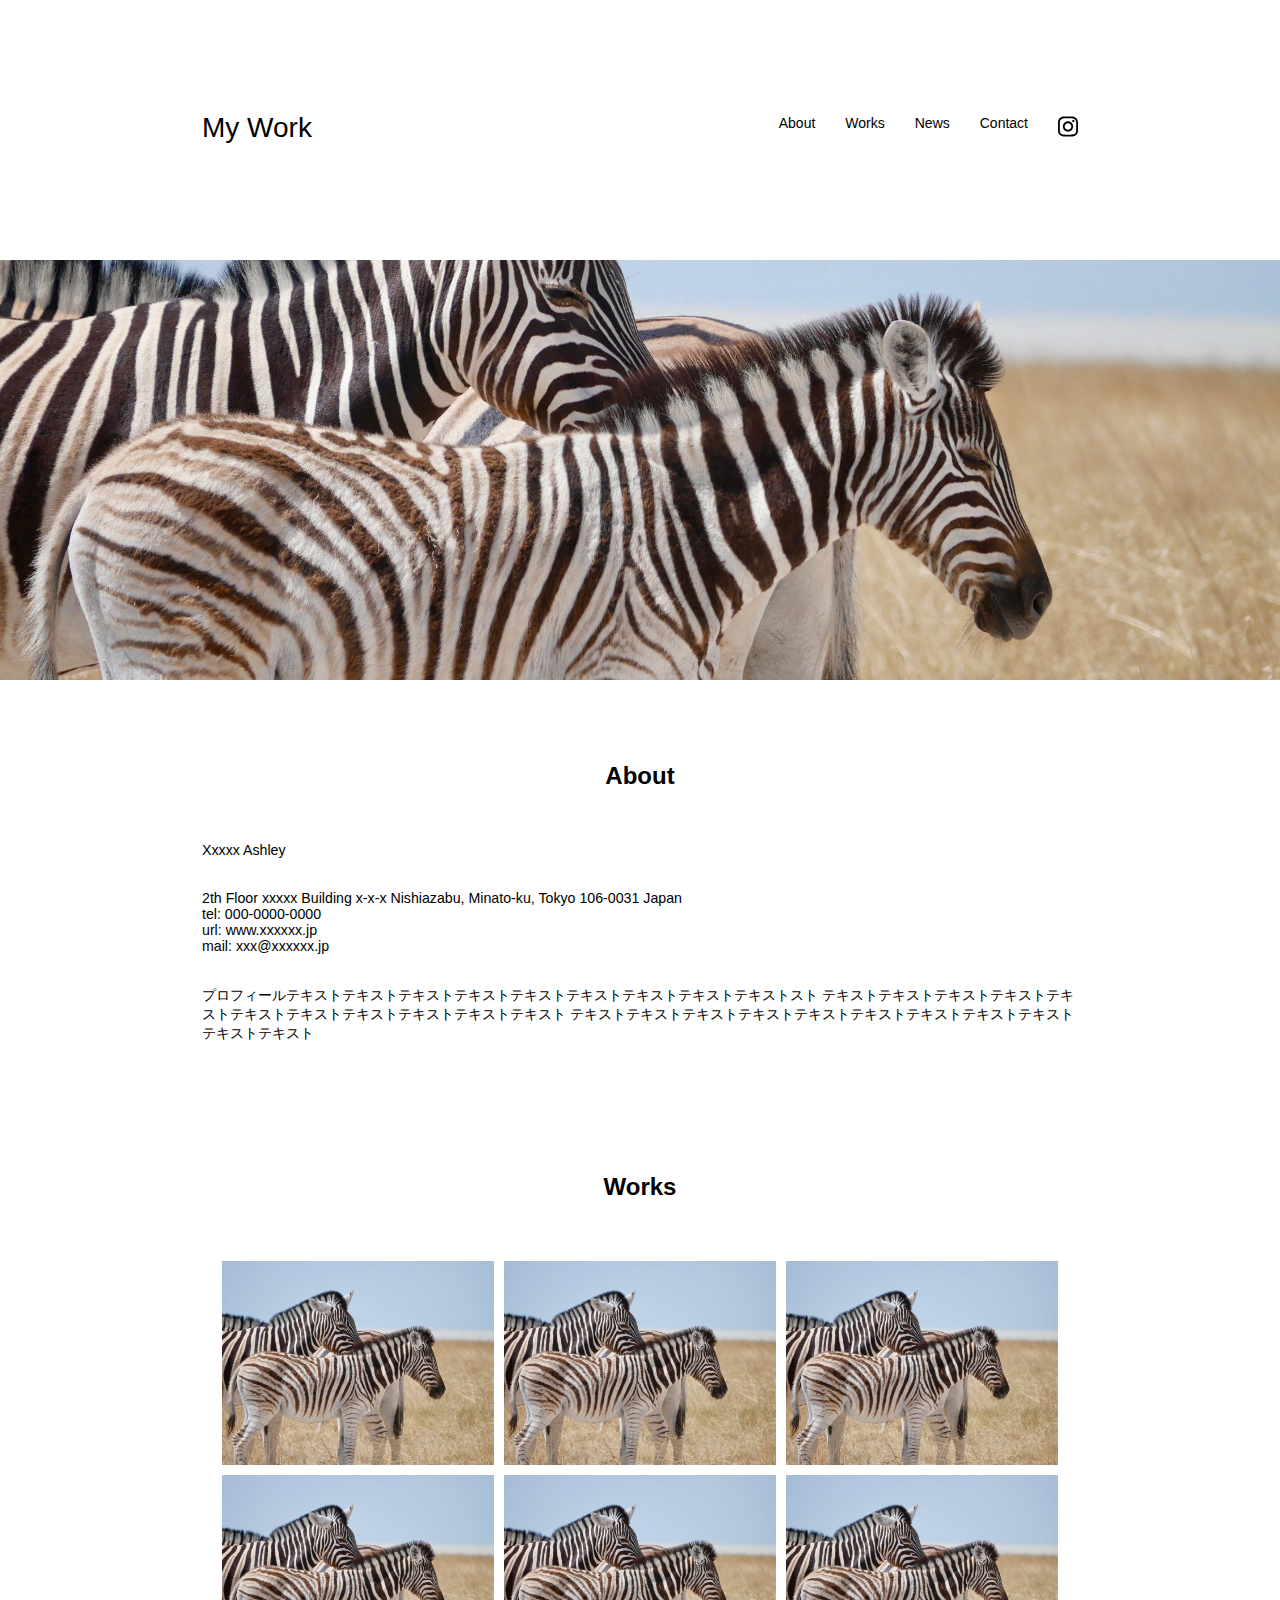
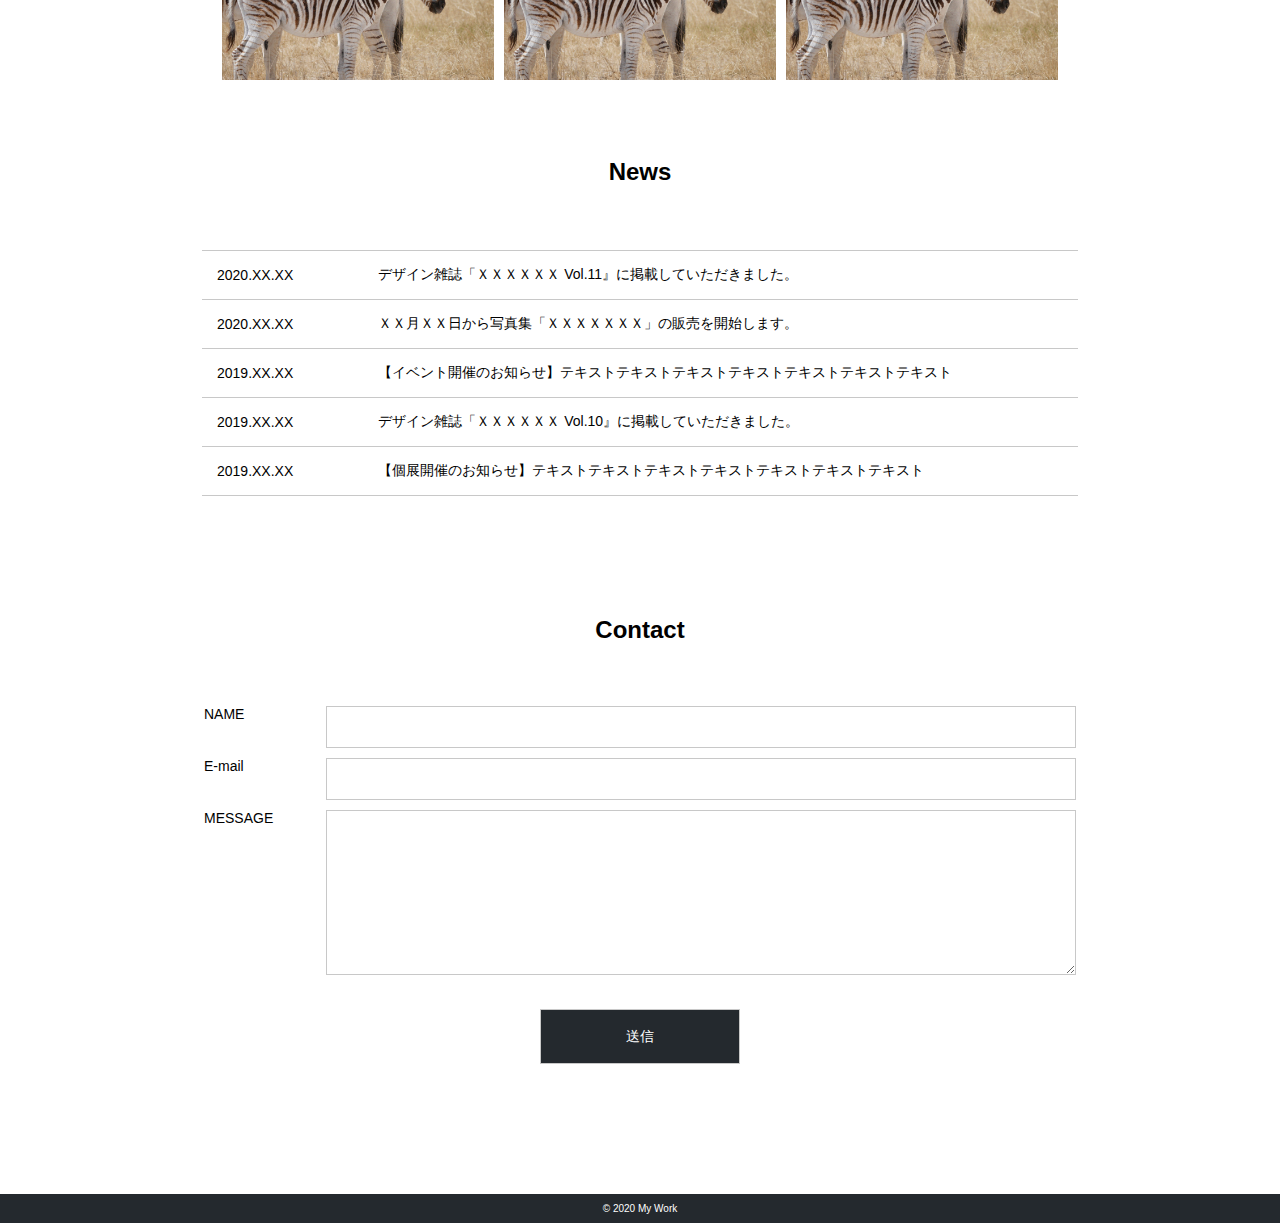
<file: index.html>
<!DOCTYPE html>
<html lang="ja">

<head>
  <meta charset="UTF-8">
  <meta http-equiv="X-UA-Compatible" content="IE=edge">
  <meta name="viewport" content="width=device-width, initial-scale=1.0">
  <title>My Work - Portfolio</title>
  <link rel="stylesheet" href="https://cdnjs.cloudflare.com/ajax/libs/font-awesome/6.2.1/css/all.min.css">
  <link rel="icon" href="img/camera-solid.svg">
  <link rel="stylesheet" href="style.css">
  <link rel="stylesheet" href="sp-style.css">
</head>

<body>
  <!-- header -->
  <header>
    <div class="container">
      <div class="header-menu">
        <a href="#">
          <h1>My Work</h1>
        </a>
        <nav>
          <ul>
            <a href="#about">
              <li>About</li>
            </a>
            <a href="#works">
              <li>Works</li>
            </a>
            <a href="#news">
              <li>News</li>
            </a>
            <a href="#contact">
              <li>Contact</li>
            </a>
            <li><a href="https://www.instagram.com/" target="_blank"><img src="img/instagram.svg" alt="インスタグラムのアイコン"
                  width="20" ;></a></li>
          </ul>
        </nav>
      </div>
    </div>
  </header>

  <!-- main -->
  <main>
    <!-- top-image -->
      <img class="top-image" src="img/work3.jpg" alt="メイン画像" height="420" width="100%">
    
    <!-- about -->
    <div class="container container-about">
      <h2 id="about">About</h2>
      <ul class="about-list">
        <li>Xxxxx Ashley</li>
        <li>2th Floor xxxxx Building x-x-x Nishiazabu, Minato-ku, Tokyo 106-0031 Japan</li>
        <li>tel: 000-0000-0000</li>
        <li>url: www.xxxxxx.jp</li>
        <li>mail: xxx@xxxxxx.jp</li>
        <p>プロフィールテキストテキストテキストテキストテキストテキストテキストテキストテキストスト テキストテキストテキストテキストテキストテキストテキストテキストテキストテキストテキスト
          テキストテキストテキストテキストテキストテキストテキストテキストテキストテキストテキスト</p>
      </ul>
    </div>

    <!-- works -->
    <div class="container">
      <h2 id="works">Works</h2>
      <div class="work-list">
        <div class="box-child">
          <div class="box-img">
            <img src="img/work3.jpg" alt="仕事写真">
          </div>
        </div>
        <div class="box-child">
          <div class="box-img">
            <img src="img/work3.jpg" alt="仕事写真">
          </div>
        </div>
        <div class="box-child">
          <div class="box-img">
            <img src="img/work3.jpg" alt="仕事写真">
          </div>
        </div>
        <div class="box-child">
          <div class="box-img">
            <img src="img/work3.jpg" alt="仕事写真">
          </div>
        </div>
        <div class="box-child">
          <div class="box-img">
            <img src="img/work3.jpg" alt="仕事写真">
          </div>
        </div>
        <div class="box-child">
          <div class="box-img">
            <img src="img/work3.jpg" alt="仕事写真">
          </div>
        </div>
      </div>
    </div>

    <!-- news -->
    <div class="container">
      <h2 id="news">News</h2>
      <div class="news-table">
        <table>
          <tr>
            <th>2020.XX.XX</th>
            <td>デザイン雑誌「ＸＸＸＸＸＸ Vol.11』に掲載していただきました。</td>
          </tr>
          <tr>
            <th>2020.XX.XX</th>
            <td>ＸＸ月ＸＸ日から写真集「ＸＸＸＸＸＸＸ」の販売を開始します。</td>
          </tr>
          <tr>
            <th>2019.XX.XX</th>
            <td>【イベント開催のお知らせ】テキストテキストテキストテキストテキストテキストテキスト
            </td>
          </tr>
          <tr>
            <th>2019.XX.XX</th>
            <td>デザイン雑誌「ＸＸＸＸＸＸ Vol.10』に掲載していただきました。</td>
          </tr>
          <tr>
            <th>2019.XX.XX</th>
            <td>【個展開催のお知らせ】テキストテキストテキストテキストテキストテキストテキスト</td>
          </tr>
        </table>
      </div>
    </div>

    <!-- contact -->
    <div class="container">
      <h2 id="contact">Contact</h2>
      <table class="contact-table">
        <tr>
          <th>NAME</th>
          <td>
            <input type="text">
          </td>
        </tr>
        <tr>
          <th>E-mail</th>
          <td>
            <input type="text">
          </td>
        </tr>
        <tr>
          <th>MESSAGE</th>
          <td>
            <textarea name="" id="" cols="30" rows="10"></textarea>
          </td>
        </tr>
      </table>
      <div class="button-area">
        <button>送信</button>
      </div>
    </div>
  </main>

  <!-- footer -->
  <footer>
    <div class="container">
      <span>© 2020 My Work</span>
    </div>
  </footer>

</body>

</html>
</file>
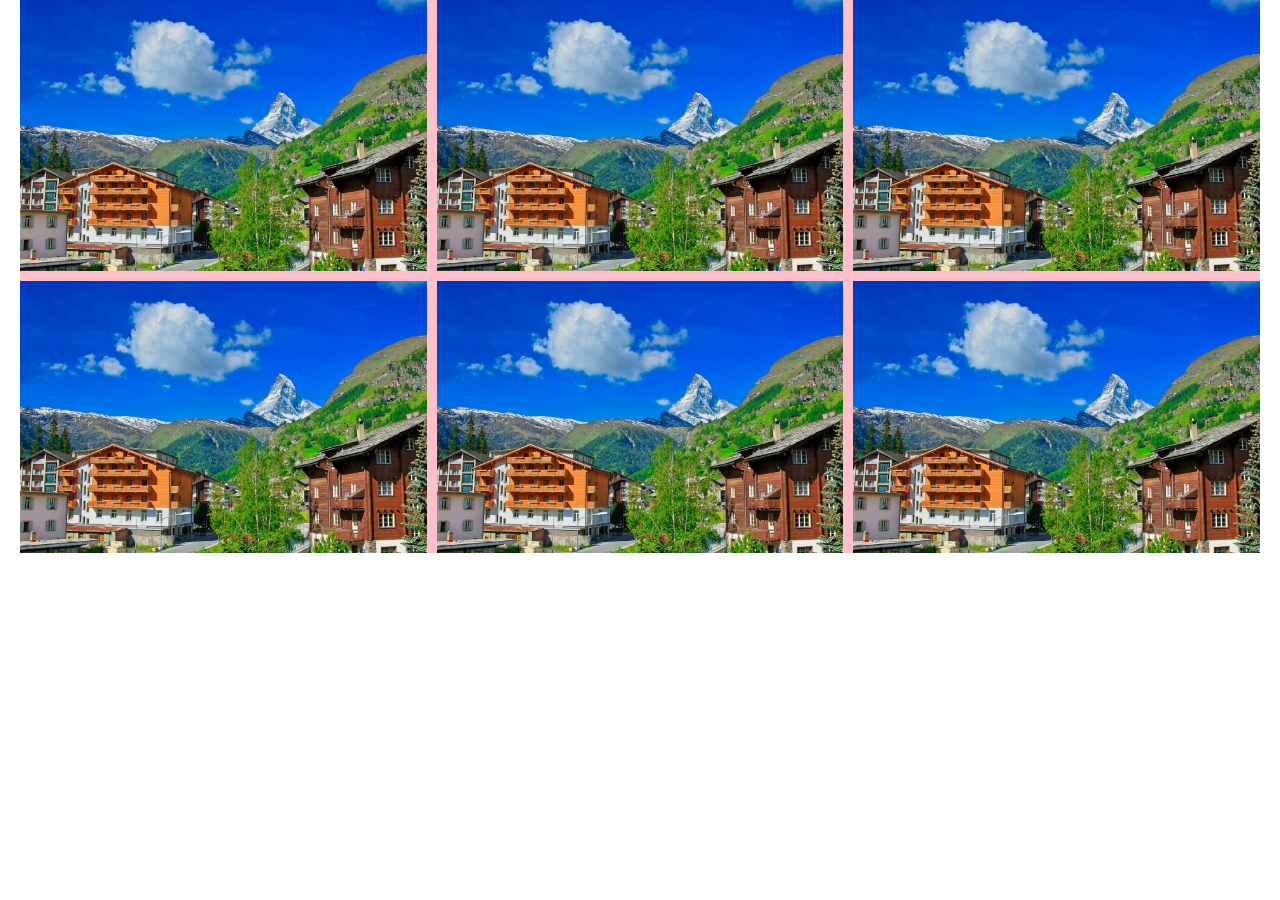
<file: index2.html>
<!DOCTYPE html>
<html lang="ja">

<head>
  <meta charset="UTF-8">
  <meta http-equiv="X-UA-Compatible" content="IE=edge">
  <meta name="viewport" content="width=device-width, initial-scale=1.0">
  <title>Document</title>
  <link rel="stylesheet" href="style2.css">
</head>

<body>

  <div class="container">
    <div class="box-child">
      <div class="box-img">
        <img src="img/image0.jpg">
      </div>
    </div>
    <div class="box-child">
      <div class="box-img">
        <img src="img/image0.jpg">
      </div>
    </div>
    <div class="box-child">
      <div class="box-img">
        <img src="img/image0.jpg">
      </div>
    </div>
    <div class="box-child">
      <div class="box-img">
        <img src="img/image0.jpg">
      </div>
    </div>
    <div class="box-child">
      <div class="box-img">
        <img src="img/image0.jpg">
      </div>
    </div>
    <div class="box-child">
      <div class="box-img">
        <img src="img/image0.jpg">
      </div>
    </div>
  </div>

</body>

</html>
</file>
<file: style.css>
@charset "utf-8";

/* 全体 */

* {
  box-sizing: border-box;
  margin: 0;
  padding: 0;
  list-style: none;
  font-weight: normal;
  border: none;
  outline: none;
}

/* body */


body {
  font-family:”ヒラギノ角ゴ Pro W3″,”ＭＳ Ｐゴシック”,sans-serif;
}

.container {
  padding: 0 42px;
  max-width: 960px;
  margin: 0 auto;
}

.header-menu {
  display: flex;
  align-items: center;
  margin: 112px 0 0;
  padding: 0;
}

h1 {
  font-size: 28px;
}

h2 {
  font-weight: bold;
}

header a {
  text-decoration: none;
  color: inherit;
}

nav {
  margin: 0 0 0 auto;
}

header ul {
  display: flex;
}

.header-menu li{
  margin-left: 30px;
  font-size: 14px;
}

/* main */
.top-image {
  margin-top: 116px;
  object-fit: cover;
}

/* about */
main h2 {
  text-align: center;
  margin-top: 78px;
}

.container-about ul {
  margin-top: 52px;
  font-size: 14.2px;
}

main li:first-child {
  margin-bottom: 32px;
}

main p {
  margin-top: 32px;
}


/* works */
#works {
  margin-top: 130px;
  margin-bottom: 60px;
}

.work-list {
  display: flex;
  flex-wrap: wrap;
  justify-content: space-between;
  margin: 0 20px;
  gap: 10px;
  max-width: 960px;
}

.box-child {
  width: calc((100% - 10px - 10px) / 3);
  height: auto;
}

.box-img img{
  display: block;
  width: 100%;
  height: 100%; 
}


/* news */
.news-table {
  margin-top: 64px;
}

.news-table table{
  border-collapse: collapse;
}

.news-table th, .news-table td{
  border-top: 1px solid #C8C8C8;
  border-bottom: 1px solid #C8C8C8;
  padding: 15px;
  font-size: 14px;
}

.news-table td {
  width: 100%;
  padding-left: 70px;
}

/* contact */
#contact {
  margin-top: 120px;
}

.contact-table th {
  width: 120px;
}

.contact-table {
  width: 100%;
  margin-top: 60px;
}

.contact-table th {
  font-size: 14px;
  text-align: left;
  vertical-align: top;
}

input {
  width: 100%;
  height: 36px;
  margin-bottom: 8px;
  padding: 20px 10px;
  font-size: 15px;
}

input, textarea, button {
  border: 1px solid #C8C8C8;
  font-family: inherit;
}

textarea {
  width: 100%;
  padding: 20px 10px;
  font-size: 15px;
  height: 165px;
}

.button-area {
  text-align: center;
  margin-top: 28px;
}

button {
  padding: 10px;
  background-color: #24292E;
  color: white;
  width: 200px;
  line-height: 2.4;
  display: inline-block;
  font-size: 14px;
}

button:hover {
  background: white;
  color:#24292E;
  border:1px solid #24292E;
}

/* footer */
footer {
  background: #24292E;
  text-align: center;
  padding-top: 4px;
  padding-bottom: 7px;
  margin-top: 130px;
}

footer span {
  color: white;
  font-size: 10px;
}
</file>
<file: sp-style.css>
@charset "utf-8";

/*モバイル版*/

@media (max-width: 600px) {
  .header-menu {
    flex-flow: column;
  }
  nav {
    margin: 0 auto;
    margin-top: 8px;
  }

  .top-image {
    margin-top: 10px;
  }

  .work-list {
    flex-direction: column;
  }

  .box-child {
    width: 100%;
    height: auto;
  }

  .news-table {
    margin-top: 44px;
  }


  .news-table th, .news-table td {
    display: block;
    text-align: left;
    border: none;
    padding: 0;
  }

  .news-table td {
    padding-bottom: 14px;
  }

  .news-table tr:last-child {
    border-bottom: 1px solid #C8C8C8;
  }

  .news-table th {
    border-top: 1px solid #C8C8C8;
    padding-top: 14px;
  }

  #contact {
    margin-top: 80px;
  }

  .contact-table th, .contact-table td {
    display: block;
    text-align: left;
  }

  footer {
    margin-top: 70px;
  }

}
</file>
<file: style2.css>
@charset "utf-8";

* {
  box-sizing: border-box;
  margin: 0;
  padding: 0;
  list-style: none;
  font-weight: normal;
  border: none;
  outline: none;
}

body {
  font-family:”ヒラギノ角ゴ Pro W3″,”ＭＳ Ｐゴシック”,sans-serif;
}

.container {
  display: flex;
  flex-wrap: wrap;
  justify-content: space-between;
  /* max-width: 1000px; */
  /* padding: 20px; */
  margin: 0 20px;
  background: pink;
  gap: 10px;
}

.box-child {
  width: calc((100% - 10px - 10px) / 3);
  height: auto;
  background: skyblue;
}

.box-img img{
  display: block;
  width: 100%;
  height: 100%; 
}
</file>
